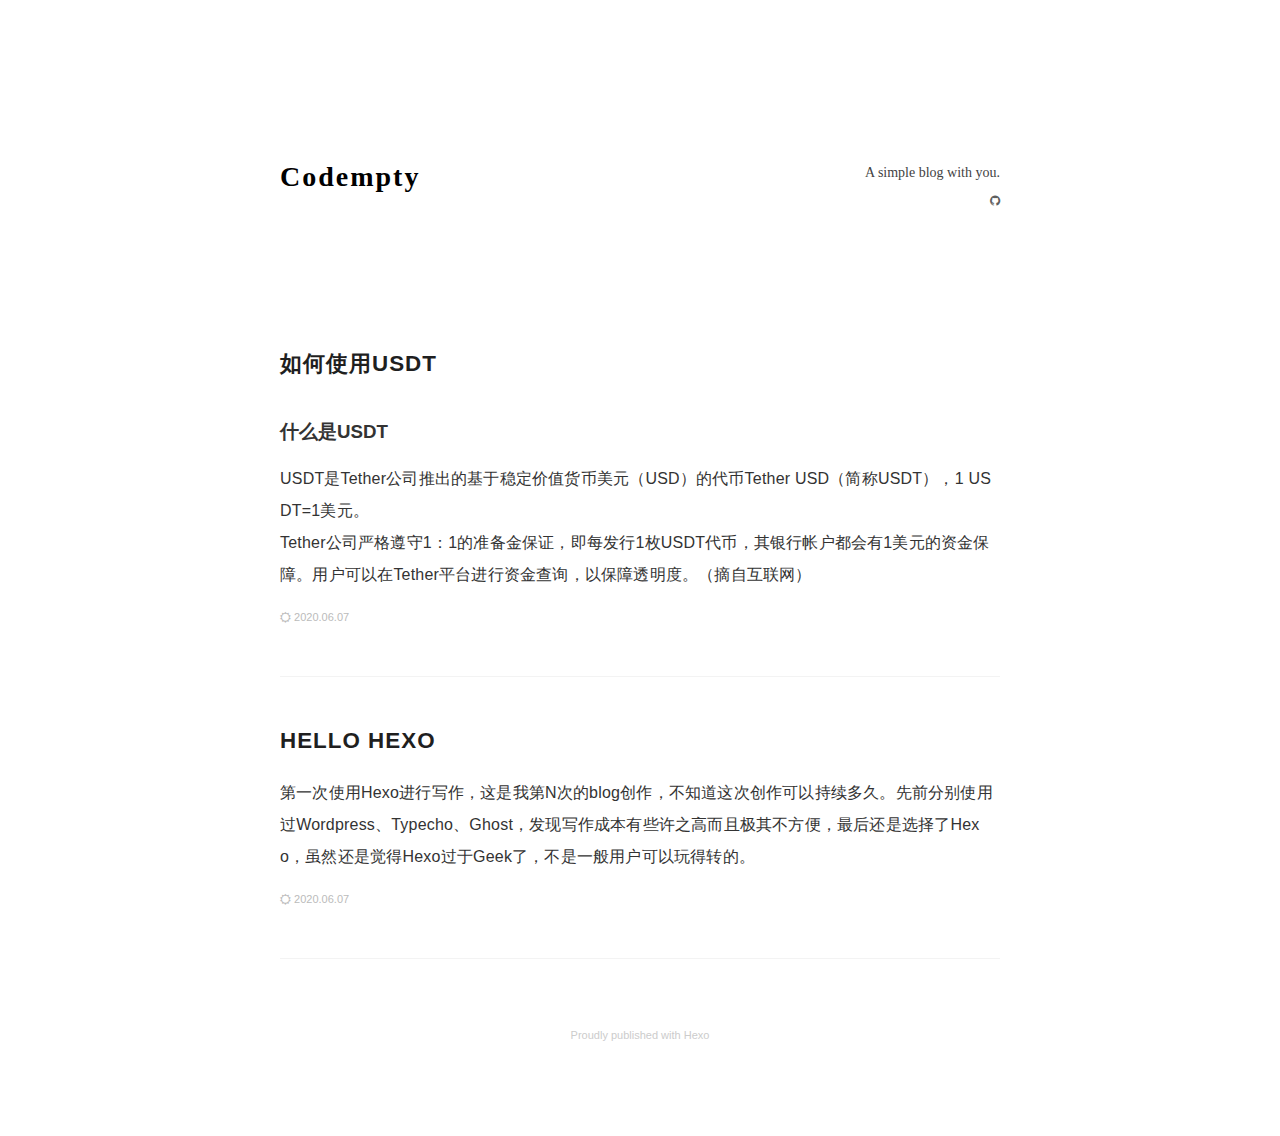
<file: index.html>
<!DOCTYPE html>
<html>
  <head>
  <meta http-equiv="content-type" content="text/html; charset=utf-8">
  <meta content="width=device-width, initial-scale=1.0, maximum-scale=1.0, user-scalable=0" name="viewport">
  <title>Codempty</title>
  
<link rel="stylesheet" href="/css/style.css">

  <link rel="stylesheet" href="https://cdn.jsdelivr.net/npm/font-awesome@4.7.0/css/font-awesome.min.css">
<meta name="generator" content="Hexo 4.2.1"></head>
  <body>
    <div class="main animated">
      <div class="header animated fadeInDown">
  <div class="site_title_container">
    <div class="site_title">
      <a href="/" style="font-family: apple chancery,cursive;">
        Codempty
      </a>
    </div>
    <div class="description">
      <a href="/">
        <p class="sub_title">A simple blog with you.</p>
      </a>
      <div class="my_socials">
        
          <a href="https://github.com/tokumeikoi" target="_blank" rel="noopener" title="github ">
            <i class="fa fa-github"></i>
          </a>
        
      </div>
    </div>
  </div>
</div>
      <div class="autopagerize_page_element">
  <div class="content">
    
      <div class="post animated fadeInDown">
        <div class="post_title">
          <h2>
            <a href="/2020/06/07/how-to-use-usdt/">如何使用USDT</a></h2>
        </div>
        <div class="list">
          <div class="post_content">
            <h3 id="什么是USDT"><a href="#什么是USDT" class="headerlink" title="什么是USDT"></a>什么是USDT</h3><p>USDT是Tether公司推出的基于稳定价值货币美元（USD）的代币Tether USD（简称USDT），1 USDT=1美元。<br>Tether公司严格遵守1：1的准备金保证，即每发行1枚USDT代币，其银行帐户都会有1美元的资金保障。用户可以在Tether平台进行资金查询，以保障透明度。（摘自互联网）</p>
          </div>
        </div>
        <div class="post_footer">
          <div class="meta">
            <div class="info">
              <span class="field">
                <i class="fa fa-sun-o"></i>
                <span class="date">2020.06.07</span></span>
            </div>
          </div>
        </div>
      </div>
    
      <div class="post animated fadeInDown">
        <div class="post_title">
          <h2>
            <a href="/2020/06/07/hello-hexo/">Hello Hexo</a></h2>
        </div>
        <div class="list">
          <div class="post_content">
            <p>第一次使用Hexo进行写作，这是我第N次的blog创作，不知道这次创作可以持续多久。先前分别使用过Wordpress、Typecho、Ghost，发现写作成本有些许之高而且极其不方便，最后还是选择了Hexo，虽然还是觉得Hexo过于Geek了，不是一般用户可以玩得转的。</p>
          </div>
        </div>
        <div class="post_footer">
          <div class="meta">
            <div class="info">
              <span class="field">
                <i class="fa fa-sun-o"></i>
                <span class="date">2020.06.07</span></span>
            </div>
          </div>
        </div>
      </div>
    
    
  </div>
</div>




    </div>
    <div class="footer">
  
  <div class="powered_by">
    <a href="https://hexo.io" target="_blank">Proudly published with Hexo</a></div>
  <div class="footer_slogan">
    <!-- <img src="/template/style/images/font.svg" alt="重拾写作的乐趣"> -->
  </div>
</div>
  </body>
</html>
</file>
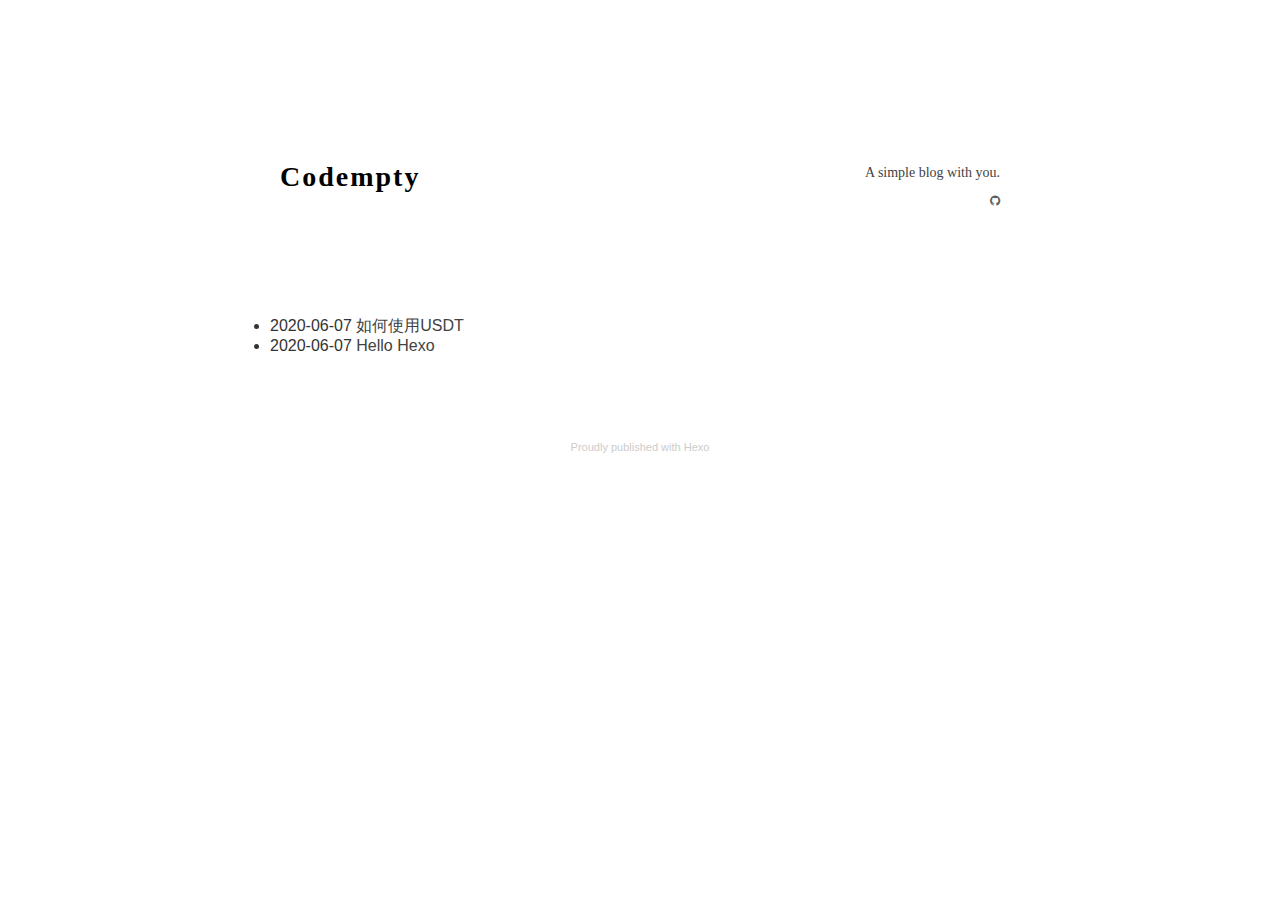
<file: archives/index.html>
<!DOCTYPE html>
<html>
  <head>
  <meta http-equiv="content-type" content="text/html; charset=utf-8">
  <meta content="width=device-width, initial-scale=1.0, maximum-scale=1.0, user-scalable=0" name="viewport">
  <title>Codempty</title>
  
<link rel="stylesheet" href="/css/style.css">

  <link rel="stylesheet" href="https://cdn.jsdelivr.net/npm/font-awesome@4.7.0/css/font-awesome.min.css">
<meta name="generator" content="Hexo 4.2.1"></head>
  <body>
    <div class="main animated">
      <div class="header animated fadeInDown">
  <div class="site_title_container">
    <div class="site_title">
      <a href="/" style="font-family: apple chancery,cursive;">
        Codempty
      </a>
    </div>
    <div class="description">
      <a href="/">
        <p class="sub_title">A simple blog with you.</p>
      </a>
      <div class="my_socials">
        
          <a href="https://github.com/tokumeikoi" target="_blank" rel="noopener" title="github ">
            <i class="fa fa-github"></i>
          </a>
        
      </div>
    </div>
  </div>
</div>
      <section class="archive">
  <ul class="post-archive">
    
      <li class="post-item">
        <span class="post-date">2020-06-07</span>
        <a class="post-title" href="/2020/06/07/how-to-use-usdt/">如何使用USDT</a>
      </li>
    
      <li class="post-item">
        <span class="post-date">2020-06-07</span>
        <a class="post-title" href="/2020/06/07/hello-hexo/">Hello Hexo</a>
      </li>
    
  </ul>
</section>

    </div>
    <div class="footer">
  
  <div class="powered_by">
    <a href="https://hexo.io" target="_blank">Proudly published with Hexo</a></div>
  <div class="footer_slogan">
    <!-- <img src="/template/style/images/font.svg" alt="重拾写作的乐趣"> -->
  </div>
</div>
  </body>
</html>
</file>
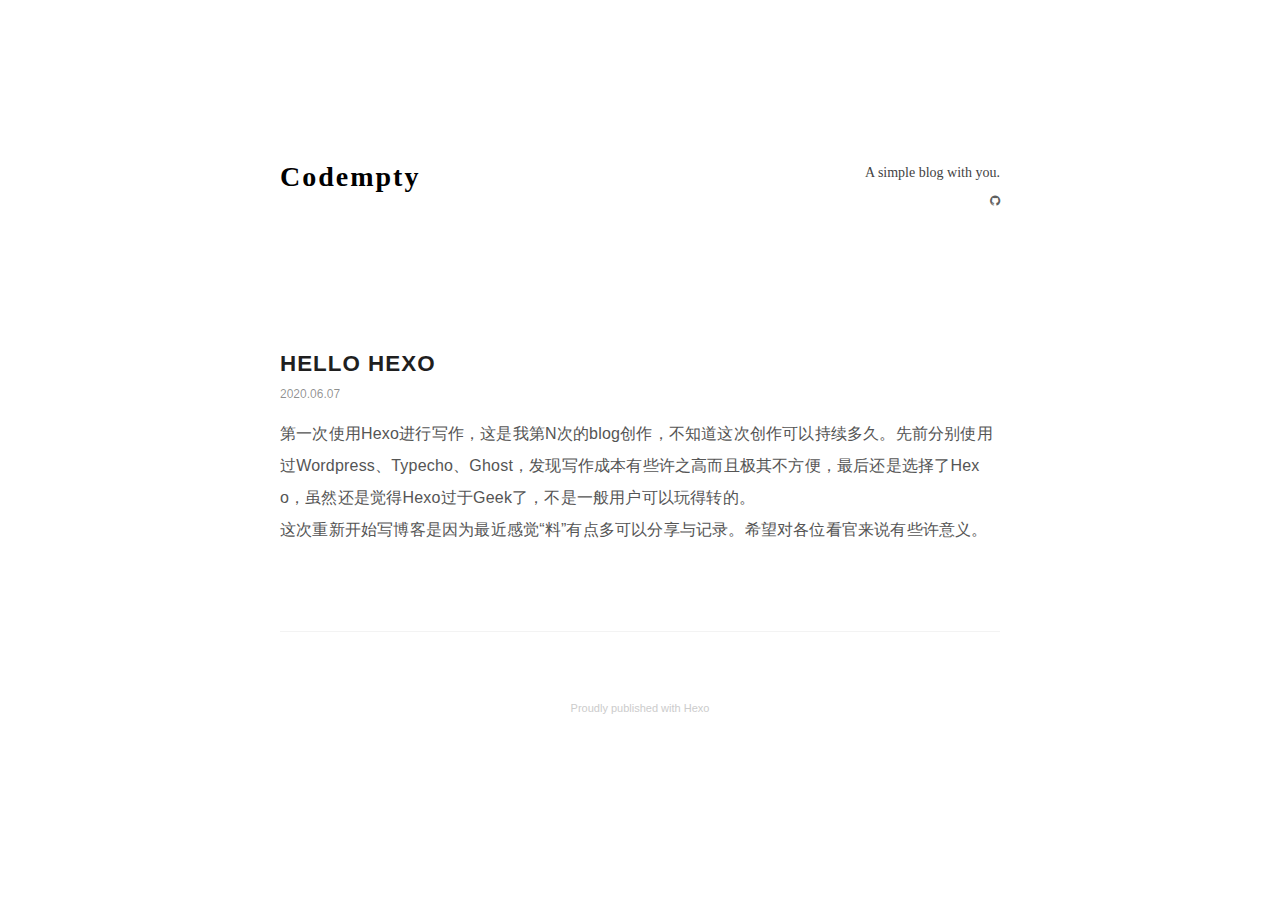
<file: 2020/06/07/hello-hexo/index.html>
<!DOCTYPE html>
<html>
  <head>
  <meta http-equiv="content-type" content="text/html; charset=utf-8">
  <meta content="width=device-width, initial-scale=1.0, maximum-scale=1.0, user-scalable=0" name="viewport">
  <title>Codempty</title>
  
<link rel="stylesheet" href="/css/style.css">

  <link rel="stylesheet" href="https://cdn.jsdelivr.net/npm/font-awesome@4.7.0/css/font-awesome.min.css">
<meta name="generator" content="Hexo 4.2.1"></head>
  <body>
    <div class="main animated">
      <div class="header animated fadeInDown">
  <div class="site_title_container">
    <div class="site_title">
      <a href="/" style="font-family: apple chancery,cursive;">
        Codempty
      </a>
    </div>
    <div class="description">
      <a href="/">
        <p class="sub_title">A simple blog with you.</p>
      </a>
      <div class="my_socials">
        
          <a href="https://github.com/tokumeikoi" target="_blank" rel="noopener" title="github ">
            <i class="fa fa-github"></i>
          </a>
        
      </div>
    </div>
  </div>
</div>
      <div class="autopagerize_page_element">
  <div class="content">
    <div class="post_page">
      <div class="post animated fadeInDown">
        <div class="post_title post_detail_title">
          <h2>
            <a>Hello Hexo</a>
          </h2>
          <span class="date">2020.06.07</span>
        </div>
        <div class="post_content markdown">
          <p>第一次使用Hexo进行写作，这是我第N次的blog创作，不知道这次创作可以持续多久。先前分别使用过Wordpress、Typecho、Ghost，发现写作成本有些许之高而且极其不方便，最后还是选择了Hexo，虽然还是觉得Hexo过于Geek了，不是一般用户可以玩得转的。</p>
<a id="more"></a>
<p>这次重新开始写博客是因为最近感觉“料”有点多可以分享与记录。希望对各位看官来说有些许意义。</p>

        </div>
        <div class="post_footer">
          <div class="meta">
            <div class="info"></div>
          </div>
        </div>
      </div>
    </div>
  </div>
</div>
    </div>
    <div class="footer">
  
  <div class="powered_by">
    <a href="https://hexo.io" target="_blank">Proudly published with Hexo</a></div>
  <div class="footer_slogan">
    <!-- <img src="/template/style/images/font.svg" alt="重拾写作的乐趣"> -->
  </div>
</div>
  </body>
</html>
</file>
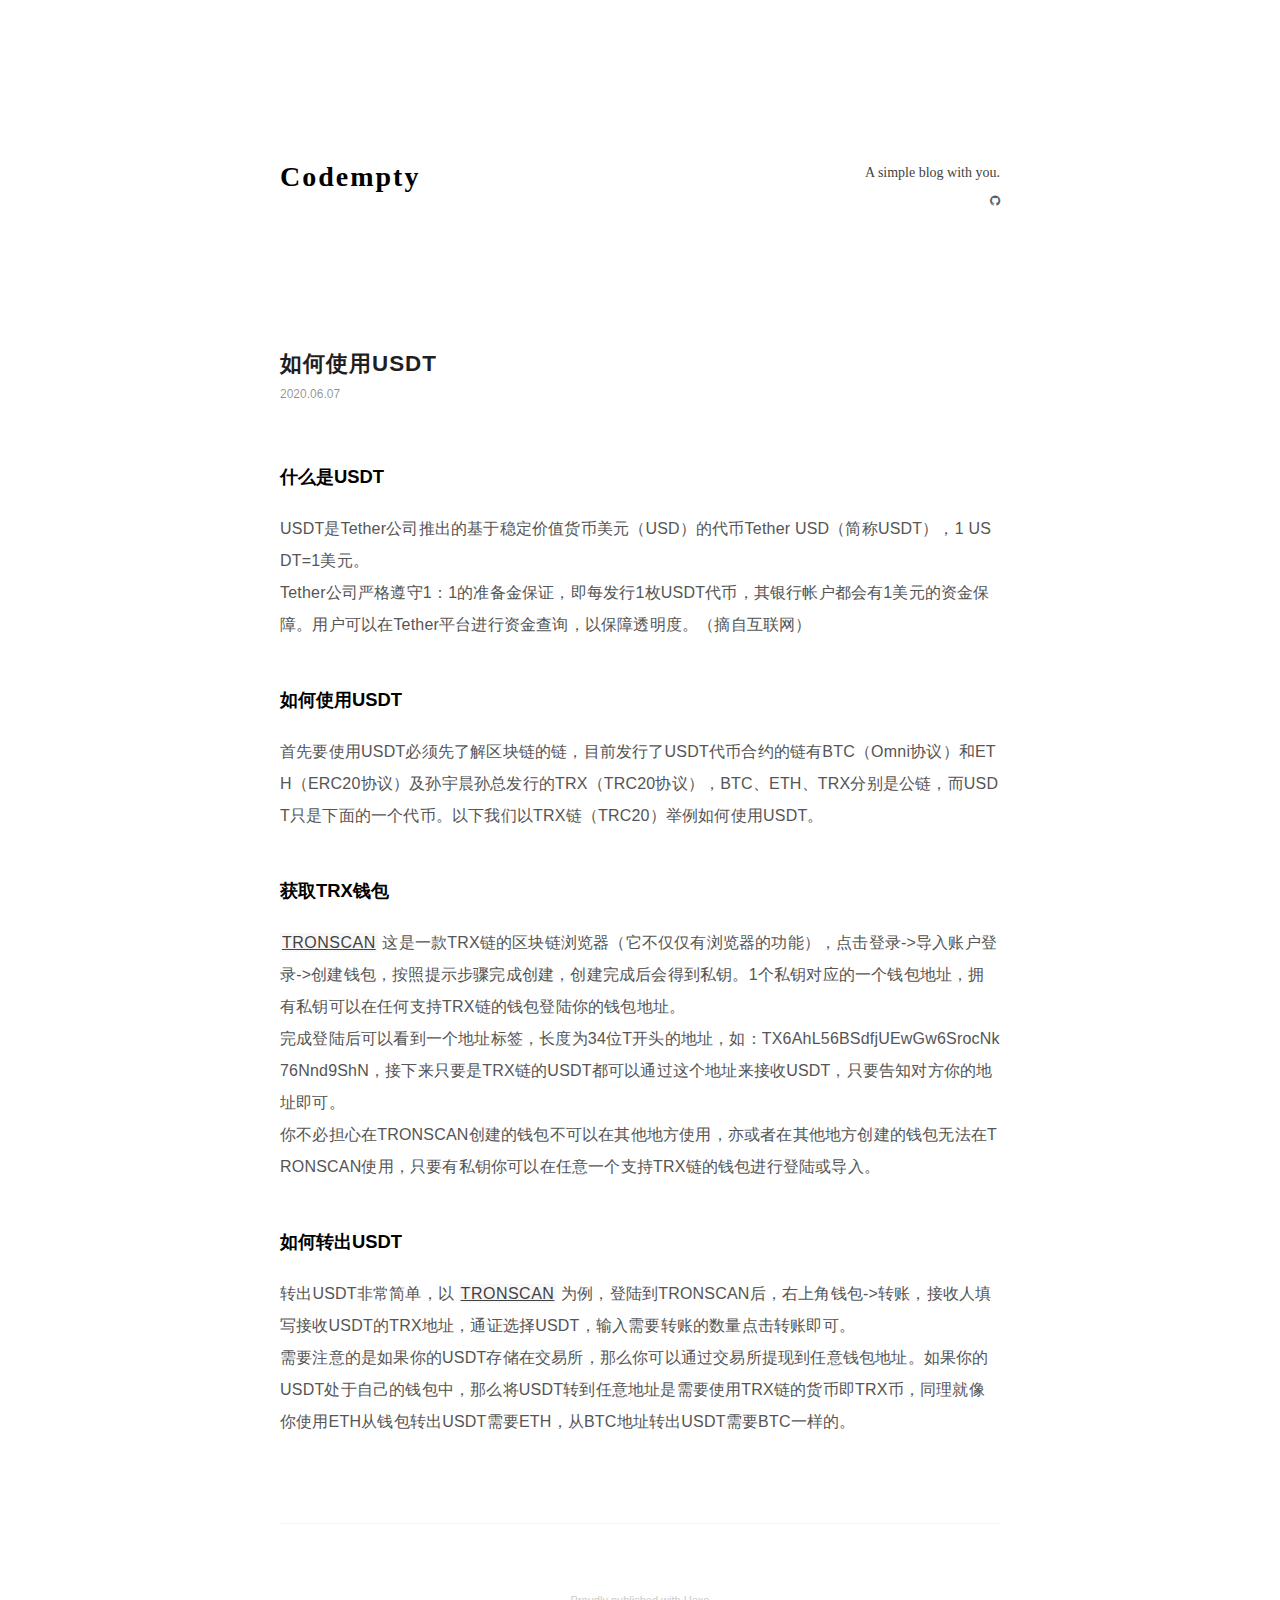
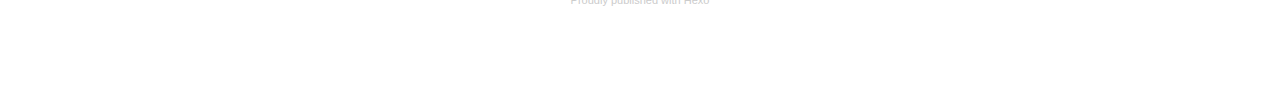
<file: 2020/06/07/how-to-use-usdt/index.html>
<!DOCTYPE html>
<html>
  <head>
  <meta http-equiv="content-type" content="text/html; charset=utf-8">
  <meta content="width=device-width, initial-scale=1.0, maximum-scale=1.0, user-scalable=0" name="viewport">
  <title>Codempty</title>
  
<link rel="stylesheet" href="/css/style.css">

  <link rel="stylesheet" href="https://cdn.jsdelivr.net/npm/font-awesome@4.7.0/css/font-awesome.min.css">
<meta name="generator" content="Hexo 4.2.1"></head>
  <body>
    <div class="main animated">
      <div class="header animated fadeInDown">
  <div class="site_title_container">
    <div class="site_title">
      <a href="/" style="font-family: apple chancery,cursive;">
        Codempty
      </a>
    </div>
    <div class="description">
      <a href="/">
        <p class="sub_title">A simple blog with you.</p>
      </a>
      <div class="my_socials">
        
          <a href="https://github.com/tokumeikoi" target="_blank" rel="noopener" title="github ">
            <i class="fa fa-github"></i>
          </a>
        
      </div>
    </div>
  </div>
</div>
      <div class="autopagerize_page_element">
  <div class="content">
    <div class="post_page">
      <div class="post animated fadeInDown">
        <div class="post_title post_detail_title">
          <h2>
            <a>如何使用USDT</a>
          </h2>
          <span class="date">2020.06.07</span>
        </div>
        <div class="post_content markdown">
          <h3 id="什么是USDT"><a href="#什么是USDT" class="headerlink" title="什么是USDT"></a>什么是USDT</h3><p>USDT是Tether公司推出的基于稳定价值货币美元（USD）的代币Tether USD（简称USDT），1 USDT=1美元。<br>Tether公司严格遵守1：1的准备金保证，即每发行1枚USDT代币，其银行帐户都会有1美元的资金保障。用户可以在Tether平台进行资金查询，以保障透明度。（摘自互联网）</p>
<a id="more"></a>
<h3 id="如何使用USDT"><a href="#如何使用USDT" class="headerlink" title="如何使用USDT"></a>如何使用USDT</h3><p>首先要使用USDT必须先了解区块链的链，目前发行了USDT代币合约的链有BTC（Omni协议）和ETH（ERC20协议）及孙宇晨孙总发行的TRX（TRC20协议），BTC、ETH、TRX分别是公链，而USDT只是下面的一个代币。以下我们以TRX链（TRC20）举例如何使用USDT。</p>
<h3 id="获取TRX钱包"><a href="#获取TRX钱包" class="headerlink" title="获取TRX钱包"></a>获取TRX钱包</h3><p><strong><a href="https://tronscan.org/#/" target="_blank" rel="noopener">TRONSCAN</a></strong> 这是一款TRX链的区块链浏览器（它不仅仅有浏览器的功能），点击登录-&gt;导入账户登录-&gt;创建钱包，按照提示步骤完成创建，创建完成后会得到私钥。1个私钥对应的一个钱包地址，拥有私钥可以在任何支持TRX链的钱包登陆你的钱包地址。</p>
<p>完成登陆后可以看到一个地址标签，长度为34位T开头的地址，如：TX6AhL56BSdfjUEwGw6SrocNk76Nnd9ShN，接下来只要是TRX链的USDT都可以通过这个地址来接收USDT，只要告知对方你的地址即可。</p>
<p>你不必担心在TRONSCAN创建的钱包不可以在其他地方使用，亦或者在其他地方创建的钱包无法在TRONSCAN使用，只要有私钥你可以在任意一个支持TRX链的钱包进行登陆或导入。</p>
<h3 id="如何转出USDT"><a href="#如何转出USDT" class="headerlink" title="如何转出USDT"></a>如何转出USDT</h3><p>转出USDT非常简单，以 <strong><a href="https://tronscan.org/#/" target="_blank" rel="noopener">TRONSCAN</a></strong> 为例，登陆到TRONSCAN后，右上角钱包-&gt;转账，接收人填写接收USDT的TRX地址，通证选择USDT，输入需要转账的数量点击转账即可。</p>
<p>需要注意的是如果你的USDT存储在交易所，那么你可以通过交易所提现到任意钱包地址。如果你的USDT处于自己的钱包中，那么将USDT转到任意地址是需要使用TRX链的货币即TRX币，同理就像你使用ETH从钱包转出USDT需要ETH，从BTC地址转出USDT需要BTC一样的。</p>

        </div>
        <div class="post_footer">
          <div class="meta">
            <div class="info"></div>
          </div>
        </div>
      </div>
    </div>
  </div>
</div>
    </div>
    <div class="footer">
  
  <div class="powered_by">
    <a href="https://hexo.io" target="_blank">Proudly published with Hexo</a></div>
  <div class="footer_slogan">
    <!-- <img src="/template/style/images/font.svg" alt="重拾写作的乐趣"> -->
  </div>
</div>
  </body>
</html>
</file>
<file: css/style.css>
html {
/* background-color: #f7f7f7; */
  -webkit-font-smoothing: antialiased;
}
body {
  color: #333;
  font-family: 'source-han-sans-simplified-c', 'PingFang SC', 'Hiragino Sans GB', 'PingHei', 'Open Sans', sans-serif, Helvetica Neue, 'Work Sans', 'Microsoft YaHei', SimSun;
  font-size: 16px;
  width: 100%;
  background-color: #fff;
  margin: 0;
  padding: 0;
}
p {
  line-height: 1.9em;
  font-weight: 400;
  margin: 0;
}
a {
  text-decoration: none;
}
a:link,
a:visited {
  opacity: 1;
  color: #424242;
}
a:hover,
a:active {
  color: #555;
}
h1,
h2,
h3,
h4,
h5,
h6 {
  text-rendering: optimizeLegibility;
}
.main {
  background: #fff;
/* box-shadow: 0px 10px 20px 0px rgba(236,236,236,0.86); */
  width: 820px;
  margin: 0 auto;
  margin-top: 60px;
}
.content {
  width: 720px;
  padding: 0px 20px;
  height: auto;
  margin: 0 auto;
}
.list_with_title .container {
  width: 720px;
  margin: 0 auto;
}
.header {
  width: 720px;
  padding: 100px 0px 140px 0px;
  margin: 0 auto;
  -webkit-background-size: cover;
  background-size: cover;
}
.header .site_title_container {
  padding: 0 0px;
}
.header .site_title_container h1 {
  line-height: 1;
  margin: 0;
}
.header .site_title_container a {
  text-decoration: none;
  font-weight: bold;
}
.header .site_title_container .site_title {
  width: 100px;
  float: left;
}
.header .site_title_container .site_title a {
  font-size: 28px;
  width: 65px;
  letter-spacing: 2px;
  line-height: 1.2;
  color: #000;
}
.header .site_title_container .site_title a:hover {
  color: #666;
}
.header .site_title_container .site_title a.long {
  width: 95px;
}
.header .site_title_container .site_title a.long_long {
  width: 160px;
}
.header .site_title_container .description {
  font-size: 14px;
  color: #424242;
  float: right;
}
.header .site_title_container .description .sub_title {
  font-weight: normal !important;
  float: none !important;
  font-family: 'PingHei', 'PingFang SC', Helvetica Neue, 'Work Sans', 'Hiragino Sans GB', 'Microsoft YaHei', SimSun !important;
}
.header .my_socials {
  list-style: none;
  font-size: 14px;
  float: right;
  margin: 5px 0px;
}
.header .my_socials i {
  margin-left: 10px;
}
.header .my_socials a {
  color: #5f5f5f;
  font-size: 12px;
  float: none;
  cursor: pointer;
}
.header .my_socials a:hover {
  color: #000;
}
.post {
  background-color: #fff;
  margin-top: 50px;
}
.post .post_title {
  padding-bottom: 16px;
}
.post .post_title h2 {
  text-transform: uppercase;
  letter-spacing: 1px;
  font-size: 1.4rem;
  line-height: 1;
  font-weight: 600;
  color: #1f1f1f;
  margin: 0px 0px 6px 0px;
}
.post .post_title a {
  text-decoration: none;
  letter-spacing: 1px;
  color: #1f1f1f;
  font-size: 1.4rem;
  line-height: 28px;
}
.post .post_title span {
  color: rgba(0,0,0,0.44);
  font-size: 14px;
}
.post .post_title span.date {
  font-size: 12px;
}
.post .post_detail_title h2 {
  font-size: 1.5rem;
  font-weight: bold;
}
.post .list p {
  padding-bottom: 0px !important;
}
.post .post_content {
  word-break: break-all;
}
.post .post_content p {
  line-height: 2em;
  letter-spacing: 0.2px;
}
.post .post_content a {
  text-decoration: none;
  letter-spacing: 0.5px;
  color: #424242;
  text-decoration: underline;
}
.post .post_content a:hover {
  color: #424242;
}
.post .post_footer {
  padding: 20px 0 40px 0;
  border-bottom: 1px solid #f3f3f3;
}
.post .post_footer .meta {
  max-width: 100%;
  height: 25px;
  color: #bbb;
}
.post .post_footer .meta .info {
  float: left;
  font-size: 11px;
}
.post .post_footer .meta .info .date {
  margin-right: 10px;
}
.post .post_footer .meta .field {
  margin-right: 10px;
}
.post .post_footer .meta .tags a {
  text-decoration: none;
  color: #bbb;
  padding-right: 6px;
}
.post .post_footer .meta .tags a:hover {
  color: #1f1f1f;
}
.footer {
  clear: both;
  max-width: 780px;
  text-align: center;
  font-size: 12px;
  padding: 60px 0px;
  margin: 0 auto;
}
.footer a {
  color: #a6a6a6;
  margin: 0px 12px;
}
.footer a:hover {
  color: #1f1f1f;
}
.footer .bitcron_nav_container .site_nav_wrap {
  text-align: center;
}
.footer .bitcron_nav_container .site_nav {
  display: inline-block;
  float: none;
}
.footer .bitcron_nav_container .site_nav a {
  font-size: 13px;
  color: #666;
}
.footer .bitcron_nav_container .site_nav a.current {
  color: #222;
}
.footer .powered_by {
  margin: 0;
  padding-top: 10px;
  font-size: 11px;
}
.footer .powered_by a {
  color: #ccc;
  margin: 0px 2px;
}
.footer .powered_by a:hover {
  color: #1f1f1f;
}
.footer .footer_slogan {
  padding-top: 25px;
  padding-bottom: 10px;
  color: #000;
  font-size: 16px;
  letter-spacing: 1px;
}
#disqus_thread {
  padding: 30px 0;
}
@media screen and (max-width: 768px) {
  .footer .bitcron_nav_container .site_nav_wrap {
    text-align: left;
  }
}
.list_with_title {
  font-size: 14px;
  margin: 0;
  padding: 0;
}
.list_with_title li {
  list-style-type: none;
  padding: 0;
}
.list_with_title .listing_title {
  font-size: 1.4rem;
  color: #1f1f1f;
  font-weight: bold;
  padding-top: 10px;
  line-height: 2.2em;
}
.list_with_title .listing {
  margin: 0 0 50px 0;
  padding: 0;
  line-height: 2.1;
}
.list_with_title .listing .listing_post {
  padding-bottom: 5px;
}
.list_with_title .listing .listing_post .post_time {
  float: right;
  color: #c5c5c5;
  font-size: 14px;
}
.list_with_title .listing .listing_post a:hover {
  color: #e42b2b;
}
.doc_comments {
  font-size: 14px;
  color: #383838;
}
.doc_comments .comment small {
  font-size: 70%;
}
.pagination {
  padding: 30px 0 40px 0;
  border-bottom: 1px solid #f2f2f2;
  color: #666;
  font-size: 14px;
}
.pagination a {
  color: #888;
  text-decoration: none;
}
.pagination a:hover {
  color: #333;
}
.pagination .pre {
  float: left;
}
.pagination .next {
  float: right;
}
code {
  color: #279045;
  margin: 0px 5px;
  border: 1px solid #e2e2e2;
  background: #fff;
}
pre {
  background: #f9f9f9;
  border: 1px solid #e2e2e2;
}
blockquote {
  margin: 1.1em 0.3rem 1em -2.7em;
  padding: 0 0 0 4rem;
  border-left: #4a4a4a 0.2em solid;
}
em {
  color: #636363;
}
.about {
  padding-bottom: 300px;
}
.about img {
  width: 100%;
}
.about h1 {
  color: #1f1f1f;
  font-size: 1.8rem;
  font-weight: bold;
}
.about h2 {
  color: #1f1f1f;
  font-size: 1.4rem;
  font-weight: bold;
}
.about h3 {
  color: #1f1f1f;
  font-size: 1.1rem;
  font-weight: bold;
}
.about h4 {
  color: #1f1f1f;
  font-size: 1rem;
}
.about h5 {
  color: #1f1f1f;
  font-size: 0.9rem;
}
.about h6 {
  color: #1f1f1f;
  font-size: 0.8rem;
}
.about a {
  padding: 8px 18px;
  float: left;
  border: 1px solid #1f1f1f;
  margin: 10px 10px 10px 0px;
}
.about a:hover {
  background-color: #1f1f1f;
  color: #fff;
}
.share {
  margin: 30px 0px 0px 0px;
  display: inline-flex;
}
.evernote {
  width: 32px;
  height: 32px;
  border-radius: 300px;
  background-color: #3e3e3e;
  margin-right: 5px;
}
.evernote a {
  color: #fff;
  padding: 11px;
  font-size: 12px;
  cursor: pointer;
}
.evernote a:hover {
  color: #ed6243;
  padding: 11px;
}
.weibo {
  width: 32px;
  height: 32px;
  border-radius: 300px;
  background-color: #ed6243;
  margin-right: 5px;
}
.weibo a {
  color: #fff;
  padding: 9px;
  cursor: pointer;
}
.weibo a:hover {
  color: #bd4226;
}
.twitter {
  width: 32px;
  height: 32px;
  border-radius: 300px;
  background-color: #59c0fd;
  margin-right: 5px;
}
.twitter a {
  color: #fff;
  padding: 9px;
  cursor: pointer;
}
.twitter a:hover {
  color: #4b9ece;
}
.markdown {
  color: #555;
}
.markdown .md_line {
  letter-spacing: 0.5px;
  line-height: 2 !important;
}
.markdown .codehilite pre {
  background-color: #fff;
  color: #393939;
}
.markdown .codehilite .m {
  color: #449a36;
}
.markdown .codehilite .o {
  color: #292929;
}
.markdown .codehilite .k {
  color: #292929;
}
.markdown .codehilite .nc {
  color: #2196f3;
}
.markdown .codehilite .c {
  color: #449a36;
}
.markdown .codehilite .s {
  color: #dc3722;
}
.markdown .codehilite .s2 {
  color: #dc3722;
}
.markdown .codehilite .nd {
  color: #2a3bc3;
}
.markdown .codehilite .n {
  color: #8a8a30;
}
.markdown .codehilite .err {
  background-color: #fff;
}
.markdown h1,
.markdown h2,
.markdown h3,
.markdown h4,
.markdown h5,
.markdown h6 {
  margin: 2.5em 0 1.3em 0;
  color: #000;
}
.markdown h1 {
  font-size: 1.35em;
}
.markdown h2 {
  font-size: 1.25em;
}
.markdown h3 {
  font-size: 1.15em;
}
.markdown h4 {
  font-size: 1.1em;
}
.markdown pre {
  border: 1px solid #ececec;
  margin-top: 1.2em;
  margin-bottom: 2.2em;
  padding: 15px 20px;
  display: block;
  overflow: auto;
  background: #fbfbfb;
}
.markdown blockquote,
.markdown .stressed {
  -moz-box-sizing: border-box;
  box-sizing: border-box;
  margin: 2.5em 0;
  padding: 0 0 0 50px;
  font-style: italic;
  color: #555;
  border-left: none;
}
.markdown blockquote:before,
.markdown .stressed-quote:before {
  content: "â€œ";
  display: block;
  font-family: times;
  font-style: normal;
  font-size: 48px;
  color: #444;
  font-weight: bold;
  line-height: 30px;
  margin-left: -50px;
  position: absolute;
}
.markdown strong,
.markdown b,
.markdown em {
  padding: 1px 2px;
  background-color: #f7f7f7;
  font-weight: normal;
}
@media screen and (max-width: 900px) {
  .main {
    width: 95%;
    margin-top: 20px;
  }
  .header {
    width: 92%;
  }
  .content {
    width: 92%;
  }
  .post_page {
    padding-top: 0px;
  }
  .footer a {
    margin: 0px 6px;
  }
  .about {
    padding-bottom: 400px;
  }
  .post {
    margin-top: 40px;
  }
  .post_footer {
    padding-bottom: 30px;
  }
}
@media screen and (min-width: 1600px) {
  .main {
    width: 1000px;
  }
  .header {
    width: 820px;
  }
  .content {
    width: 820px;
  }
}
#back_to_top {
  background: #fff;
  box-shadow: 0px 3px 4px 1px rgba(181,181,181,0.22);
}
#back_to_top:hover {
  background: #fff;
  box-shadow: 0px 4px 5px 2px rgba(181,181,181,0.22);
}
@-webkit-keyframes fadeInDown {
  0% {
    opacity: 0;
    -webkit-transform: translateY(-3px);
  }
  100% {
    opacity: 1;
    -webkit-transform: translateY(0);
  }
}
@-moz-keyframes fadeInDown {
  0% {
    opacity: 0;
    -moz-transform: translateY(-3px);
  }
  100% {
    opacity: 1;
    -moz-transform: translateY(0);
  }
}
@-o-keyframes fadeInDown {
  0% {
    opacity: 0;
    -o-transform: translateY(-3px);
  }
  100% {
    opacity: 1;
    -o-transform: translateY(0);
  }
}
.page-number {
  display: none;
}
@-moz-keyframes fadeInDown {
  0% {
    opacity: 0;
    transform: translateY(-3px);
  }
  100% {
    opacity: 1;
    transform: translateY(0);
  }
}
@-webkit-keyframes fadeInDown {
  0% {
    opacity: 0;
    transform: translateY(-3px);
  }
  100% {
    opacity: 1;
    transform: translateY(0);
  }
}
@-o-keyframes fadeInDown {
  0% {
    opacity: 0;
    transform: translateY(-3px);
  }
  100% {
    opacity: 1;
    transform: translateY(0);
  }
}
@-moz-keyframes fadeInDown {
  0% {
    opacity: 0;
    transform: translateY(-3px);
  }
  100% {
    opacity: 1;
    transform: translateY(0);
  }
}
@-webkit-keyframes fadeInDown {
  0% {
    opacity: 0;
    transform: translateY(-3px);
  }
  100% {
    opacity: 1;
    transform: translateY(0);
  }
}
@-o-keyframes fadeInDown {
  0% {
    opacity: 0;
    transform: translateY(-3px);
  }
  100% {
    opacity: 1;
    transform: translateY(0);
  }
}
@keyframes fadeInDown {
  0% {
    opacity: 0;
    transform: translateY(-3px);
  }
  100% {
    opacity: 1;
    transform: translateY(0);
  }
}
</file>
